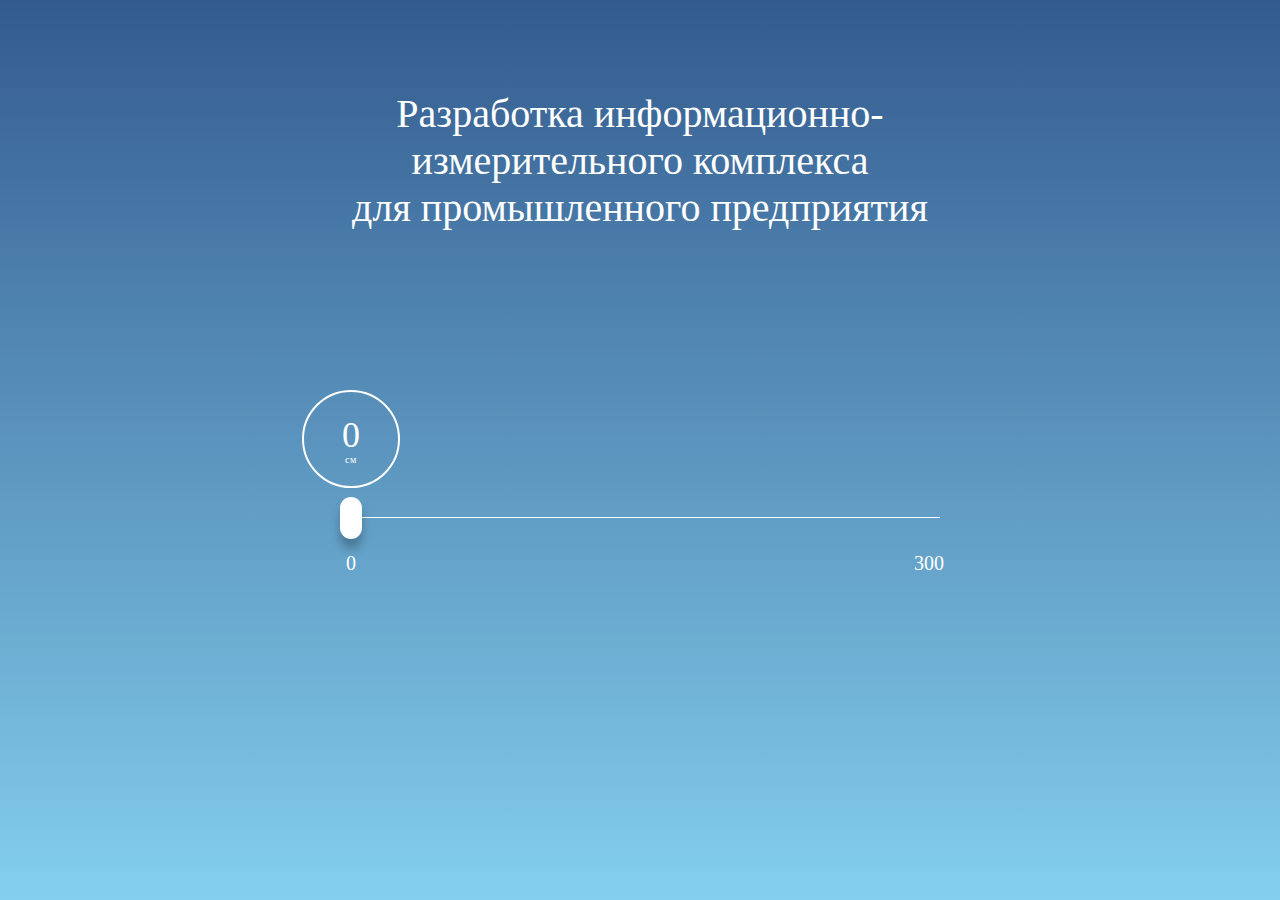
<file: src/main/resources/index.html>
<!DOCTYPE html>
<html lang="ru" > <!--код языка для корректного отображения символов в бразузере -->

<head>
  <meta charset="UTF-8"> <!--определяется кодировка -->
  <title>Измерительный комплекс</title> <!--описывается заголовок документа-->
  <link rel="stylesheet" href="css/style.css"> <!--подключение таблицы стилей -->
  <script src="js/socket.io/socket.io.js"></script> <!--подключение javascript-->
  <script src="js/moment.min.js"></script> <!--подключение javascript-->
  <script src="http://code.jquery.com/jquery-1.10.1.min.js"></script> <!--подключение библиотеки jQuery javascript-->

</head>

<body onunload="sendDisconnect()"> <!--генерация события разрыва подключения к Socket IO -->
<script>  /*Данный элемент языка html позволяет встраивать куски кода, которые написаны на языке JavaScript, в именно подключение сервера*/
  var socket = io.connect('http://localhost:9092'); /*создание экземляра Socket IO и подключение*/
/*добавление слушателя соединения*/
  socket.on('chatevent', function (data) {
    console.log(data); /*метод log для объекта console необходим для вывода информации, в нашем случае переменной data*/
      showSliderValue(data);
  });
/*вызов события. разрыв соединения*/
  function sendDisconnect() {
  socket.disconnect();
  }
</script>
  <div class="container"> <!--создание блока и подкючение стилей через класс с именем container -->
  <div class="titel"> <!--создание блока для вывода титула на экран и подкючение стилей через класс с именем  titel-->
    <p>Разработка информационно-измерительного комплекса</p> <!--создание двух последовательных абзацев-->
    <p> для промышленного предприятия</p>
  </div>

  <div class="range-slider"> <!-- зотступ между ползунком и текстом-->
      <span id="rs-bullet" class="rs-label" >0</span> <!-- область перед ползунком-->
      <input id="rs-range-line" class="rs-range" type="range" value="0" min="0" max="300"> <!-- линия-->
    </div>

    <div class="box-minmax"><!-- значения ползунка-->
      <span>0</span> <!--тег позволяет описать собственный стиль для каждого элемента данного тега-->
      <span>300</span>
    </div>

</div>
<script  src="js/index.js"></script> <!--подключение javascript-->

</body>

</html>
</file>
<file: src/main/resources/css/style.css>
* {
  margin: 0;
  padding: 0;
}

body {
  height: 100vh; /*созданная страница зианимает 100% созданного окна*/
  font-family: "Times New Roman"; /*назначается шрифт данной странцы*/
  background: linear-gradient(180deg, #335b8e 0%, #84cfef 100%) no-repeat; /*в качестве фона данной страницы используется линейный градиент */
}
.container {
  display: flex;
  flex-direction: column;   /* главная ось flex-контейнера такая же, как ось блока (block-axis). Точки main-start и main-end такие же, как точки before и after режима записи (writing-mode).*/
  align-items: center; /* Центрировать элементы в поперечной оси */
  justify-content: center; /* Центрировать элементы в поперечной оси перпедикулярно */
}
.box-minmax {
  margin-top: 30px;
  width: 608px;
  display: flex;
  justify-content: space-between;
  font-size: 20px;
  color: white;
}
.box-minmax span:first-child {
  margin-left: 10px;
}
.titel {
  margin-top: 10vh;
  width: 600px;
  height: 100px;
  font-size: 40px;
  color: rgb(255, 255, 255);
  text-align: center;
  font-family: "Times New Roman"

}
.range-slider {
  margin-top: 20vh;
}
.rs-range {
  margin-top: 29px;
  width: 600px;
  -webkit-appearance: none;
}
.rs-range:focus {
  outline: none;
}
.rs-range::-webkit-slider-runnable-track {
  width: 100%;
  height: 1px;
  cursor: pointer;
  box-shadow: none;
  background: #ffffff;
  border-radius: 0px;
  border: 0px solid #010101;
}
.rs-range::-moz-range-track {
  width: 100%;
  height: 1px;
  cursor: pointer;
  box-shadow: none;
  background: #ffffff;
  border-radius: 0px;
  border: 0px solid #010101;
}
.rs-range::-webkit-slider-thumb {
  box-shadow: none;
  border: 0px solid #ffffff;
  box-shadow: 0px 10px 10px rgba(0, 0, 0, 0.25);
  height: 42px;
  width: 22px;
  border-radius: 22px;
  background: white;
  cursor: pointer;
  -webkit-appearance: none;
  margin-top: -20px;
}
.rs-range::-moz-range-thumb {
  box-shadow: none;
  border: 0px solid #ffffff;
  box-shadow: 0px 10px 10px rgba(0, 0, 0, 0.25);
  height: 42px;
  width: 22px;
  border-radius: 22px;
  background: white;
  cursor: pointer;
  -webkit-appearance: none;
  margin-top: -20px;
}
.rs-range::-moz-focus-outer {
  border: 0;
}
.rs-label {
  position: relative;
  transform-origin: center center;
  display: block;
  width: 98px;
  height: 98px;
  background: transparent;
  border-radius: 50%;
  line-height: 30px;
  text-align: center;
  font-weight: bold;
  padding-top: 22px;
  box-sizing: border-box;
  border: 2px solid #fff;
  margin-top: 20px;
  margin-left: -38px;
  color: #fff;
  font-style: normal;
  font-weight: normal;
  line-height: normal;
  font-size: 36px;
}
.rs-label::after {
  content: "см";
  display: block;
  font-size: 10px;
  letter-spacing: 0.07em;
  margin-top: -2px;
}
@font-face {
  font-family: "Bernhard scriptC ";
  src: url(schrift.ttf); /* Путь к файлу со шрифтом */
}
</file>
